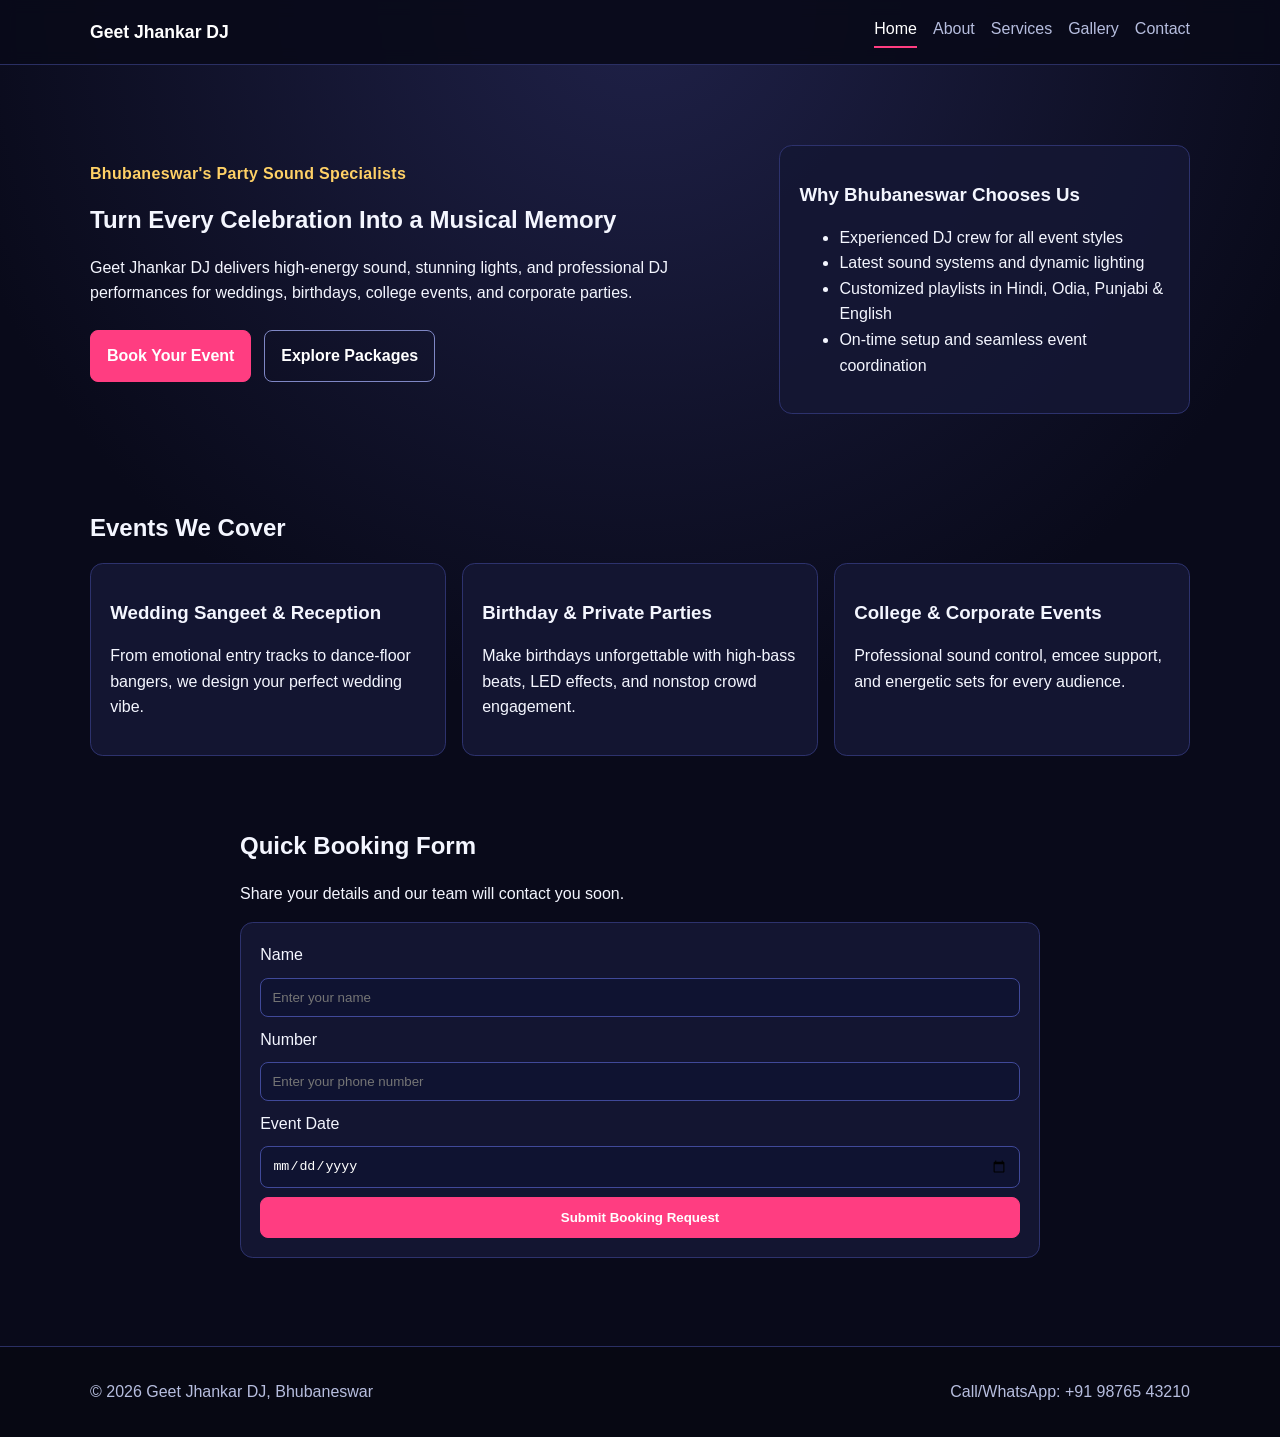
<file: index.html>
<!DOCTYPE html>
<html lang="en">
<head>
  <meta charset="UTF-8" />
  <meta name="viewport" content="width=device-width, initial-scale=1.0" />
  <title>Geet Jhankar DJ | Bhubaneswar's Premium DJ Service</title>
  <link rel="stylesheet" href="styles.css" />
</head>
<body>
  <header class="site-header">
    <div class="container nav-wrap">
      <a class="logo" href="index.html">Geet Jhankar DJ</a>
      <nav class="nav-links">
        <a href="index.html" class="active">Home</a>
        <a href="about.html">About</a>
        <a href="services.html">Services</a>
        <a href="gallery.html">Gallery</a>
        <a href="contact.html">Contact</a>
      </nav>
    </div>
  </header>

  <main>
    <section class="hero">
      <div class="container hero-grid">
        <div>
          <p class="tag">Bhubaneswar's Party Sound Specialists</p>
          <h1>Turn Every Celebration Into a Musical Memory</h1>
          <p>
            Geet Jhankar DJ delivers high-energy sound, stunning lights, and professional
            DJ performances for weddings, birthdays, college events, and corporate parties.
          </p>
          <div class="cta-group">
            <a class="btn btn-primary" href="contact.html">Book Your Event</a>
            <a class="btn btn-outline" href="services.html">Explore Packages</a>
          </div>
        </div>
        <div class="hero-card">
          <h3>Why Bhubaneswar Chooses Us</h3>
          <ul>
            <li>Experienced DJ crew for all event styles</li>
            <li>Latest sound systems and dynamic lighting</li>
            <li>Customized playlists in Hindi, Odia, Punjabi & English</li>
            <li>On-time setup and seamless event coordination</li>
          </ul>
        </div>
      </div>
    </section>

    <section class="section">
      <div class="container">
        <h2>Events We Cover</h2>
        <div class="cards">
          <article class="card">
            <h3>Wedding Sangeet & Reception</h3>
            <p>From emotional entry tracks to dance-floor bangers, we design your perfect wedding vibe.</p>
          </article>
          <article class="card">
            <h3>Birthday & Private Parties</h3>
            <p>Make birthdays unforgettable with high-bass beats, LED effects, and nonstop crowd engagement.</p>
          </article>
          <article class="card">
            <h3>College & Corporate Events</h3>
            <p>Professional sound control, emcee support, and energetic sets for every audience.</p>
          </article>
        </div>
      </div>
    </section>

    <section class="section home-form-section">
      <div class="container page-content">
        <h2>Quick Booking Form</h2>
        <p>Share your details and our team will contact you soon.</p>
        <form class="booking-form">
          <label for="home-name">Name</label>
          <input type="text" id="home-name" name="name" placeholder="Enter your name" required />

          <label for="home-number">Number</label>
          <input type="tel" id="home-number" name="number" placeholder="Enter your phone number" required />

          <label for="home-date">Event Date</label>
          <input type="date" id="home-date" name="event-date" required />

          <button class="btn btn-primary" type="submit">Submit Booking Request</button>
        </form>
      </div>
    </section>
  </main>

  <footer class="site-footer">
    <div class="container footer-row">
      <p>© 2026 Geet Jhankar DJ, Bhubaneswar</p>
      <p>Call/WhatsApp: +91 98765 43210</p>
    </div>
  </footer>
</body>
</html>
</file>
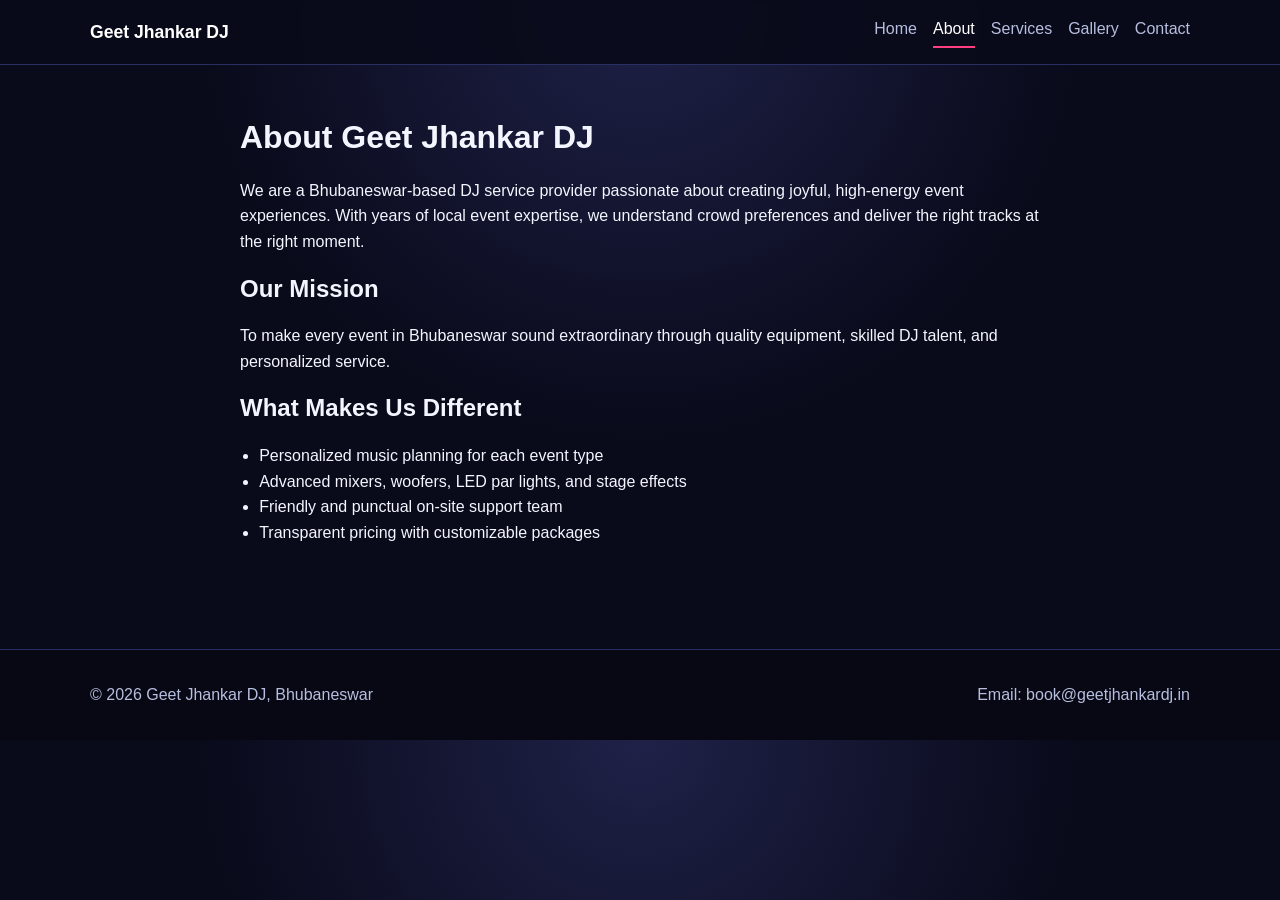
<file: about.html>
<!DOCTYPE html>
<html lang="en">
<head>
  <meta charset="UTF-8" />
  <meta name="viewport" content="width=device-width, initial-scale=1.0" />
  <title>About Us | Geet Jhankar DJ</title>
  <link rel="stylesheet" href="styles.css" />
</head>
<body>
  <header class="site-header">
    <div class="container nav-wrap">
      <a class="logo" href="index.html">Geet Jhankar DJ</a>
      <nav class="nav-links">
        <a href="index.html">Home</a>
        <a href="about.html" class="active">About</a>
        <a href="services.html">Services</a>
        <a href="gallery.html">Gallery</a>
        <a href="contact.html">Contact</a>
      </nav>
    </div>
  </header>

  <main class="section">
    <div class="container page-content">
      <h1>About Geet Jhankar DJ</h1>
      <p>
        We are a Bhubaneswar-based DJ service provider passionate about creating joyful,
        high-energy event experiences. With years of local event expertise, we understand
        crowd preferences and deliver the right tracks at the right moment.
      </p>

      <h2>Our Mission</h2>
      <p>
        To make every event in Bhubaneswar sound extraordinary through quality equipment,
        skilled DJ talent, and personalized service.
      </p>

      <h2>What Makes Us Different</h2>
      <ul>
        <li>Personalized music planning for each event type</li>
        <li>Advanced mixers, woofers, LED par lights, and stage effects</li>
        <li>Friendly and punctual on-site support team</li>
        <li>Transparent pricing with customizable packages</li>
      </ul>
    </div>
  </main>

  <footer class="site-footer">
    <div class="container footer-row">
      <p>© 2026 Geet Jhankar DJ, Bhubaneswar</p>
      <p>Email: book@geetjhankardj.in</p>
    </div>
  </footer>
</body>
</html>
</file>
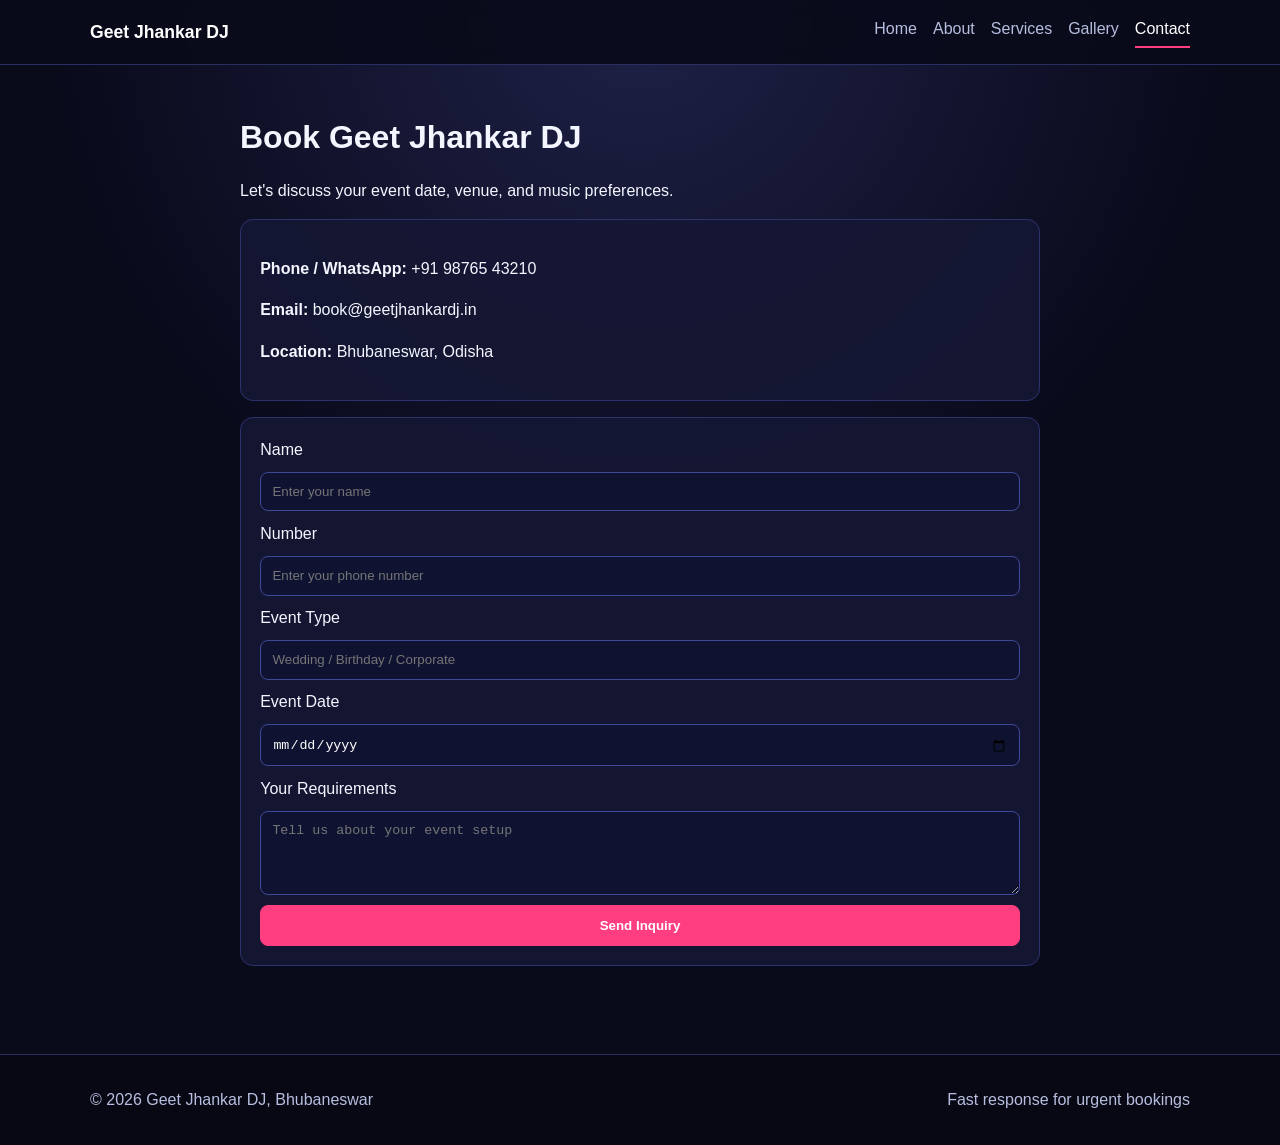
<file: contact.html>
<!DOCTYPE html>
<html lang="en">
<head>
  <meta charset="UTF-8" />
  <meta name="viewport" content="width=device-width, initial-scale=1.0" />
  <title>Contact & Booking | Geet Jhankar DJ</title>
  <link rel="stylesheet" href="styles.css" />
</head>
<body>
  <header class="site-header">
    <div class="container nav-wrap">
      <a class="logo" href="index.html">Geet Jhankar DJ</a>
      <nav class="nav-links">
        <a href="index.html">Home</a>
        <a href="about.html">About</a>
        <a href="services.html">Services</a>
        <a href="gallery.html">Gallery</a>
        <a href="contact.html" class="active">Contact</a>
      </nav>
    </div>
  </header>

  <main class="section">
    <div class="container page-content">
      <h1>Book Geet Jhankar DJ</h1>
      <p>Let's discuss your event date, venue, and music preferences.</p>

      <div class="contact-box">
        <p><strong>Phone / WhatsApp:</strong> +91 98765 43210</p>
        <p><strong>Email:</strong> book@geetjhankardj.in</p>
        <p><strong>Location:</strong> Bhubaneswar, Odisha</p>
      </div>

      <form class="booking-form">
        <label for="name">Name</label>
        <input type="text" id="name" name="name" placeholder="Enter your name" required />

        <label for="number">Number</label>
        <input type="tel" id="number" name="number" placeholder="Enter your phone number" required />

        <label for="event">Event Type</label>
        <input type="text" id="event" name="event" placeholder="Wedding / Birthday / Corporate" />

        <label for="date">Event Date</label>
        <input type="date" id="date" name="date" required />

        <label for="message">Your Requirements</label>
        <textarea id="message" name="message" rows="4" placeholder="Tell us about your event setup"></textarea>

        <button class="btn btn-primary" type="submit">Send Inquiry</button>
      </form>
    </div>
  </main>

  <footer class="site-footer">
    <div class="container footer-row">
      <p>© 2026 Geet Jhankar DJ, Bhubaneswar</p>
      <p>Fast response for urgent bookings</p>
    </div>
  </footer>
</body>
</html>
</file>
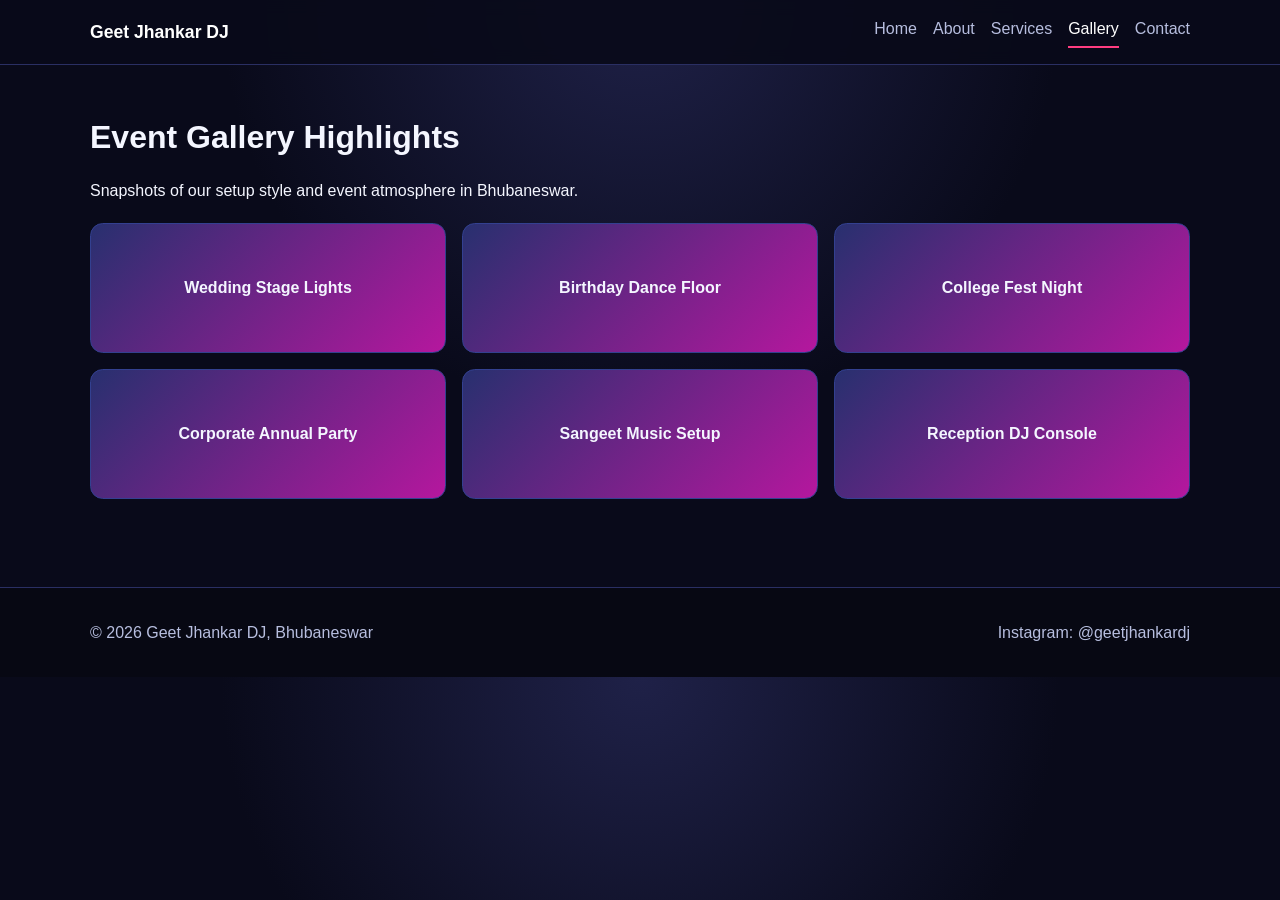
<file: gallery.html>
<!DOCTYPE html>
<html lang="en">
<head>
  <meta charset="UTF-8" />
  <meta name="viewport" content="width=device-width, initial-scale=1.0" />
  <title>Gallery | Geet Jhankar DJ</title>
  <link rel="stylesheet" href="styles.css" />
</head>
<body>
  <header class="site-header">
    <div class="container nav-wrap">
      <a class="logo" href="index.html">Geet Jhankar DJ</a>
      <nav class="nav-links">
        <a href="index.html">Home</a>
        <a href="about.html">About</a>
        <a href="services.html">Services</a>
        <a href="gallery.html" class="active">Gallery</a>
        <a href="contact.html">Contact</a>
      </nav>
    </div>
  </header>

  <main class="section">
    <div class="container">
      <h1>Event Gallery Highlights</h1>
      <p>Snapshots of our setup style and event atmosphere in Bhubaneswar.</p>
      <div class="gallery-grid">
        <div class="gallery-item">Wedding Stage Lights</div>
        <div class="gallery-item">Birthday Dance Floor</div>
        <div class="gallery-item">College Fest Night</div>
        <div class="gallery-item">Corporate Annual Party</div>
        <div class="gallery-item">Sangeet Music Setup</div>
        <div class="gallery-item">Reception DJ Console</div>
      </div>
    </div>
  </main>

  <footer class="site-footer">
    <div class="container footer-row">
      <p>© 2026 Geet Jhankar DJ, Bhubaneswar</p>
      <p>Instagram: @geetjhankardj</p>
    </div>
  </footer>
</body>
</html>
</file>
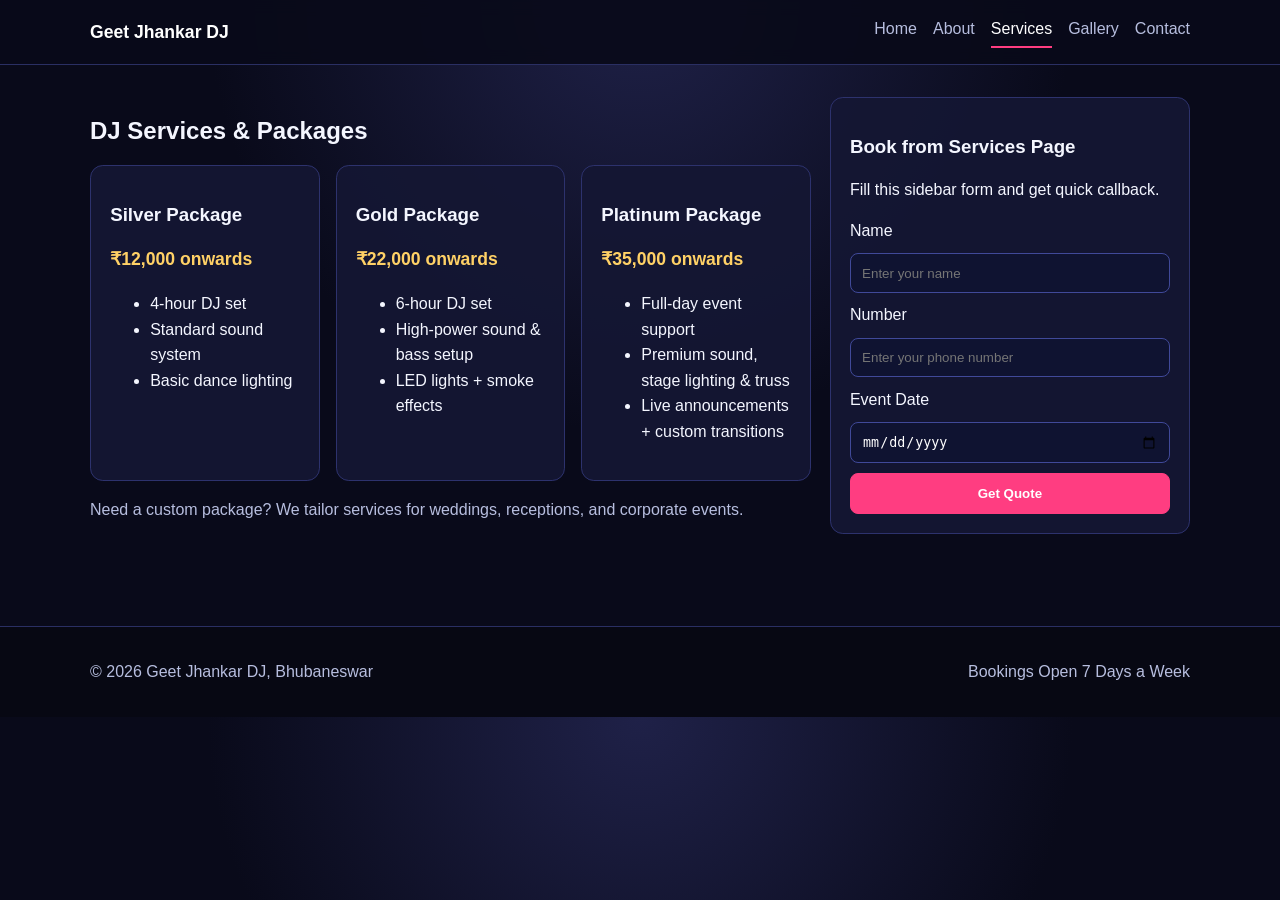
<file: services.html>
<!DOCTYPE html>
<html lang="en">
<head>
  <meta charset="UTF-8" />
  <meta name="viewport" content="width=device-width, initial-scale=1.0" />
  <title>Services & Packages | Geet Jhankar DJ</title>
  <link rel="stylesheet" href="styles.css" />
</head>
<body>
  <header class="site-header">
    <div class="container nav-wrap">
      <a class="logo" href="index.html">Geet Jhankar DJ</a>
      <nav class="nav-links">
        <a href="index.html">Home</a>
        <a href="about.html">About</a>
        <a href="services.html" class="active">Services</a>
        <a href="gallery.html">Gallery</a>
        <a href="contact.html">Contact</a>
      </nav>
    </div>
  </header>

  <main class="section">
    <div class="container services-layout">
      <section>
        <h1>DJ Services & Packages</h1>
        <div class="cards">
          <article class="card price-card">
            <h3>Silver Package</h3>
            <p class="price">₹12,000 onwards</p>
            <ul>
              <li>4-hour DJ set</li>
              <li>Standard sound system</li>
              <li>Basic dance lighting</li>
            </ul>
          </article>
          <article class="card price-card">
            <h3>Gold Package</h3>
            <p class="price">₹22,000 onwards</p>
            <ul>
              <li>6-hour DJ set</li>
              <li>High-power sound & bass setup</li>
              <li>LED lights + smoke effects</li>
            </ul>
          </article>
          <article class="card price-card">
            <h3>Platinum Package</h3>
            <p class="price">₹35,000 onwards</p>
            <ul>
              <li>Full-day event support</li>
              <li>Premium sound, stage lighting & truss</li>
              <li>Live announcements + custom transitions</li>
            </ul>
          </article>
        </div>
        <p class="note">Need a custom package? We tailor services for weddings, receptions, and corporate events.</p>
      </section>

      <aside class="services-sidebar">
        <h3>Book from Services Page</h3>
        <p>Fill this sidebar form and get quick callback.</p>
        <form class="booking-form compact-form">
          <label for="services-name">Name</label>
          <input type="text" id="services-name" name="name" placeholder="Enter your name" required />

          <label for="services-number">Number</label>
          <input type="tel" id="services-number" name="number" placeholder="Enter your phone number" required />

          <label for="services-date">Event Date</label>
          <input type="date" id="services-date" name="event-date" required />

          <button class="btn btn-primary" type="submit">Get Quote</button>
        </form>
      </aside>
    </div>
  </main>

  <footer class="site-footer">
    <div class="container footer-row">
      <p>© 2026 Geet Jhankar DJ, Bhubaneswar</p>
      <p>Bookings Open 7 Days a Week</p>
    </div>
  </footer>
</body>
</html>
</file>
<file: styles.css>
:root {
  --bg: #090a1a;
  --card: #151733;
  --brand: #ff3d81;
  --text: #f4f6ff;
  --muted: #b7bedf;
}

* {
  box-sizing: border-box;
}

body {
  margin: 0;
  font-family: "Segoe UI", Tahoma, Geneva, Verdana, sans-serif;
  color: var(--text);
  background: radial-gradient(circle at top, #1f2148, #090a1a 45%);
  line-height: 1.6;
}

.container {
  width: min(1100px, 92%);
  margin: 0 auto;
}

.site-header {
  position: sticky;
  top: 0;
  z-index: 10;
  background: rgba(9, 10, 26, 0.92);
  backdrop-filter: blur(8px);
  border-bottom: 1px solid #2a2f63;
}

.nav-wrap {
  display: flex;
  justify-content: space-between;
  align-items: center;
  gap: 1rem;
  padding: 1rem 0;
}

.logo {
  color: #fff;
  text-decoration: none;
  font-weight: 700;
  font-size: 1.1rem;
}

.nav-links {
  display: flex;
  gap: 1rem;
  flex-wrap: wrap;
}

.nav-links a {
  color: var(--muted);
  text-decoration: none;
  padding-bottom: 0.25rem;
}

.nav-links a.active,
.nav-links a:hover {
  color: #fff;
  border-bottom: 2px solid var(--brand);
}

.hero {
  padding: 5rem 0 3rem;
}

.hero-grid {
  display: grid;
  grid-template-columns: 1.6fr 1fr;
  gap: 2rem;
  align-items: start;
}

.tag {
  color: #ffd166;
  font-weight: 600;
  letter-spacing: 0.02em;
}

h1,
h2,
h3 {
  line-height: 1.2;
}

.btn {
  display: inline-block;
  text-decoration: none;
  border-radius: 0.5rem;
  padding: 0.75rem 1rem;
  font-weight: 600;
}

.cta-group {
  display: flex;
  flex-wrap: wrap;
  gap: 0.8rem;
  margin-top: 1.5rem;
}

.btn-primary {
  background: var(--brand);
  color: #fff;
  border: 1px solid var(--brand);
}

.btn-outline {
  border: 1px solid #7f87c5;
  color: #fff;
}

.hero-card,
.card,
.contact-box,
.booking-form {
  background: rgba(21, 23, 51, 0.9);
  border: 1px solid #2d326d;
  border-radius: 0.8rem;
  padding: 1.2rem;
}

.section {
  padding: 2rem 0 3.5rem;
}

.cards {
  display: grid;
  grid-template-columns: repeat(3, minmax(0, 1fr));
  gap: 1rem;
}

.price {
  color: #ffd166;
  font-size: 1.1rem;
  font-weight: 700;
}

.note {
  margin-top: 1rem;
  color: var(--muted);
}

.page-content {
  max-width: 800px;
}

.page-content ul {
  padding-left: 1.2rem;
}

.gallery-grid {
  margin-top: 1.2rem;
  display: grid;
  grid-template-columns: repeat(3, minmax(0, 1fr));
  gap: 1rem;
}

.gallery-item {
  min-height: 130px;
  display: grid;
  place-items: center;
  text-align: center;
  border-radius: 0.8rem;
  border: 1px solid #334090;
  background: linear-gradient(135deg, #28306f, #b5179e);
  font-weight: 600;
}

.booking-form {
  margin-top: 1rem;
  display: grid;
  gap: 0.6rem;
}

.booking-form input,
.booking-form textarea {
  border-radius: 0.5rem;
  border: 1px solid #404999;
  background: #0f1331;
  color: #fff;
  padding: 0.7rem;
}

.home-form-section {
  padding-top: 0;
}

.services-layout {
  display: grid;
  grid-template-columns: 2fr 1fr;
  gap: 1.2rem;
  align-items: start;
}

.services-sidebar {
  position: sticky;
  top: 90px;
  background: rgba(21, 23, 51, 0.9);
  border: 1px solid #2d326d;
  border-radius: 0.8rem;
  padding: 1.2rem;
}

.compact-form {
  padding: 0;
  border: 0;
  background: transparent;
}

.site-footer {
  border-top: 1px solid #2a2f63;
  background: #070813;
  margin-top: 2rem;
}

.footer-row {
  display: flex;
  justify-content: space-between;
  flex-wrap: wrap;
  gap: 0.8rem;
  padding: 1rem 0;
  color: var(--muted);
}

@media (max-width: 900px) {
  .hero-grid,
  .cards,
  .gallery-grid {
    grid-template-columns: 1fr;
  }

  .services-layout {
    grid-template-columns: 1fr;
  }

  .services-sidebar {
    position: static;
  }
}
</file>
